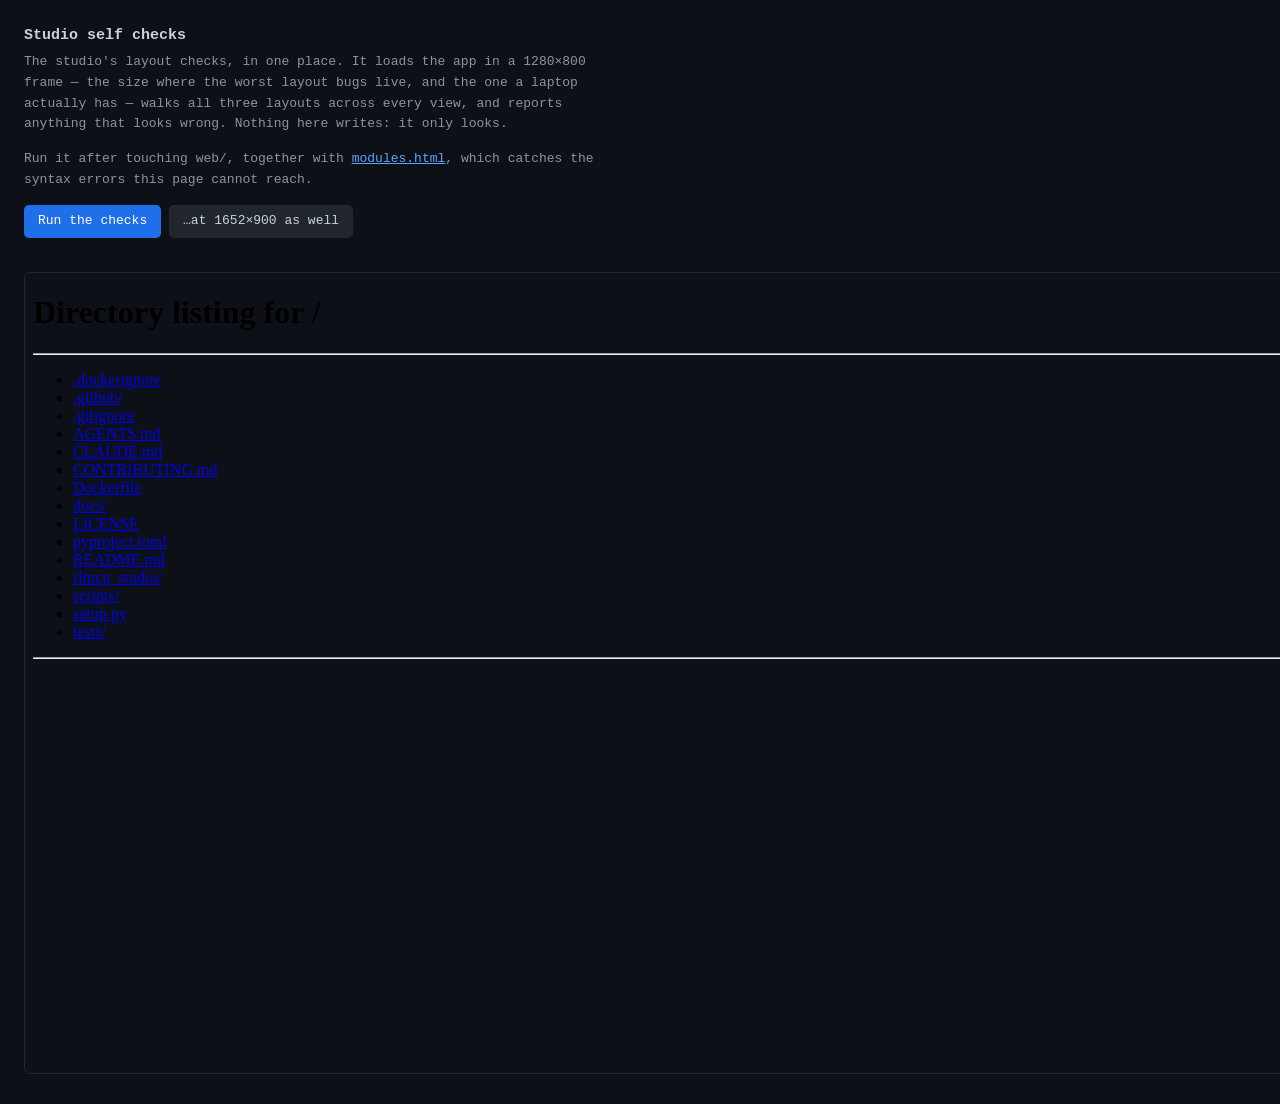
<file: rlmcp_studio/web/dev/checks.html>
<!doctype html>
<meta charset="utf-8">
<title>rlmcp studio — self checks</title>
<style>
  body { font: 13px/1.6 ui-monospace, monospace; background: #0d1117; color: #c9d1d9;
         margin: 0; padding: 24px; }
  h1 { font-size: 15px; margin: 0 0 4px; }
  p  { color: #8b949e; margin: 0 0 14px; max-width: 74ch; }
  button { font: inherit; background: #1f6feb; color: #fff; border: 0; border-radius: 5px;
           padding: 6px 14px; cursor: pointer; }
  button.ghost { background: #21262d; color: #c9d1d9; }
  #out { margin-top: 18px; }
  .row { display: grid; grid-template-columns: 20px 230px minmax(0, 1fr); gap: 10px;
         padding: 3px 0; border-bottom: 1px solid #21262d; }
  .ok { color: #3fb950; } .bad { color: #f85149; } .note { color: #8b949e; }
  #sum { margin-top: 16px; font-size: 14px; }
  iframe { width: 1280px; height: 800px; border: 1px solid #21262d; border-radius: 6px;
           margin-top: 16px; background: #0d1117; }
</style>

<h1>Studio self checks</h1>
<p>
  The studio's layout checks, in one place. It loads the app in
  a 1280×800 frame — the size where the worst layout bugs live, and the one a
  laptop actually has — walks all three layouts across every view, and
  reports anything that looks wrong. Nothing here writes: it only looks.
</p>
<p>
  Run it after touching <code>web/</code>, together with
  <a href="modules.html" style="color:#58a6ff">modules.html</a>, which catches the
  syntax errors this page cannot reach.
</p>

<button id="go">Run the checks</button>
<button class="ghost" id="wide">…at 1652×900 as well</button>

<div id="out"></div>
<div id="sum"></div>
<iframe id="app" src="/" title="the studio under test"></iframe>

<script type="module">
  const LAYOUTS = ["workbench", "focus", "console"];
  const VIEWS = ["build", "overview", "control", "plots", "records",
                 "params", "source", "docs", "library"];

  const out = document.getElementById("out");
  const sum = document.getElementById("sum");
  const frame = document.getElementById("app");

  function line(mark, name, detail) {
    const row = document.createElement("div");
    row.className = "row";
    const m = document.createElement("span");
    m.textContent = mark === "ok" ? "ok" : mark === "note" ? "·" : "✗";
    m.className = mark === "ok" ? "ok" : mark === "note" ? "note" : "bad";
    const n = document.createElement("span");
    n.textContent = name;
    const d = document.createElement("span");
    d.textContent = detail || "";
    d.className = mark === "bad" ? "bad" : "note";
    row.append(m, n, d);
    out.append(row);
  }

  const wait = (ms) => new Promise(r => setTimeout(r, ms));

  /** Everything wrong with the page as it stands, as a list of sentences. */
  function textNodes(root) {
    const out = [];
    const walk = root.ownerDocument.createTreeWalker(root, NodeFilter.SHOW_TEXT);
    for (let n = walk.nextNode(); n; n = walk.nextNode()) out.push(n);
    return out;
  }

  function faults(win, where) {
    const doc = win.document;
    const bad = [];
    const stage = doc.querySelector(".stage");
    if (!stage) return [`${where}: no stage rendered at all`];

    // A literal null or undefined printed as text -- `append(null)` does this,
    // and it stringifies to a text node that is *exactly* that word. Scanning
    // `textContent` for the word anywhere is a different and much weaker test,
    // and it cries wolf on `/dev/null` inside a Bash call in the agent
    // transcript, or `"articulation": null,` inside a JSON patch in Diff --
    // both of which are the content being correct. So: a text node whose whole
    // value is the word, and not one inside code, a patch or a transcript,
    // where a program's own output legitimately says it.
    const CODEISH = ".patch, pre, code, .m-tool-out, .doc-source, .argfull";
    for (const node of textNodes(stage)) {
      const value = (node.nodeValue || "").trim();
      if (value !== "null" && value !== "undefined") continue;
      if (node.parentElement && node.parentElement.closest(CODEISH)) continue;
      bad.push(`${where}: a literal "${value}" is on screen`);
      break;
    }
    // The renderer's own guard, which only appears when a paint threw.
    if (doc.getElementById("paint-crash")) {
      bad.push(`${where}: the paint guard is showing`);
    }
    // Cards drawn on top of each other -- a grid track shrinking under
    // `overflow: hidden` content, which is invisible from a tall window.
    const cards = [...stage.querySelectorAll(".card")].filter(c => c.offsetParent);
    for (let i = 0; i < cards.length; i++) {
      for (let j = i + 1; j < cards.length; j++) {
        if (cards[i].contains(cards[j]) || cards[j].contains(cards[i])) continue;
        const a = cards[i].getBoundingClientRect(), b = cards[j].getBoundingClientRect();
        const x = Math.min(a.right, b.right) - Math.max(a.left, b.left);
        const y = Math.min(a.bottom, b.bottom) - Math.max(a.top, b.top);
        if (x > 8 && y > 8) bad.push(`${where}: two cards overlap by ${Math.round(x)}×${Math.round(y)}px`);
      }
    }
    // The page itself must never scroll sideways; panes may.
    if (doc.documentElement.scrollWidth > win.innerWidth + 1) {
      bad.push(`${where}: the page scrolls sideways`);
    }
    // Content wider than its box *with nothing able to scroll it*. A long diff
    // line inside a pane that scrolls is fine -- you can reach it; the same
    // line with no scrolling ancestor is content you cannot get to.
    const scrolls = (e) => {
      for (let n = e.parentElement; n && n !== doc.body; n = n.parentElement) {
        const x = win.getComputedStyle(n).overflowX;
        if (x === "auto" || x === "scroll") return true;
      }
      return false;
    };
    for (const e of stage.querySelectorAll("*")) {
      const r = e.getBoundingClientRect();
      if (r.width > 0 && e.scrollWidth > r.width + 40
          && win.getComputedStyle(e).overflowX === "visible"
          && !(e instanceof win.SVGElement) && !scrolls(e)) {
        bad.push(`${where}: ${e.className || e.tagName} runs ${Math.round(e.scrollWidth - r.width)}px past its box with nothing to scroll it`);
        break;                       // one per view is enough to go and look
      }
    }
    return bad;
  }

  async function run(width, height) {
    frame.style.width = `${width}px`;
    frame.style.height = `${height}px`;
    frame.src = "/";
    await new Promise(r => { frame.onload = r; });
    await wait(3500);                       // boot, first fetches, first paint

    const win = frame.contentWindow;
    const state = await win.eval('import("/static/js/state.js")');
    let problems = 0;

    for (const layout of LAYOUTS) {
      for (const view of VIEWS) {
        state.setLayout(layout);
        state.setView(view);
        await wait(850);
        const bad = faults(win, `${layout}/${view}`);
        problems += bad.length;
        if (bad.length) bad.forEach(b => line("bad", `${width}px`, b));
      }
    }
    line(problems ? "bad" : "ok", `${width}×${height}`,
         problems ? `${problems} problem(s) above`
                  : `${LAYOUTS.length * VIEWS.length} view/layout combinations, nothing wrong`);
    return problems;
  }

  async function all(widths) {
    out.textContent = "";
    sum.textContent = "running…";
    let total = 0;
    for (const [w, h] of widths) total += await run(w, h);
    sum.textContent = total ? `${total} problem(s)` : "clean";
    sum.className = total ? "bad" : "ok";
  }

  document.getElementById("go").onclick = () => all([[1280, 800]]);
  document.getElementById("wide").onclick = () => all([[1280, 800], [1652, 900]]);
</script>
</file>
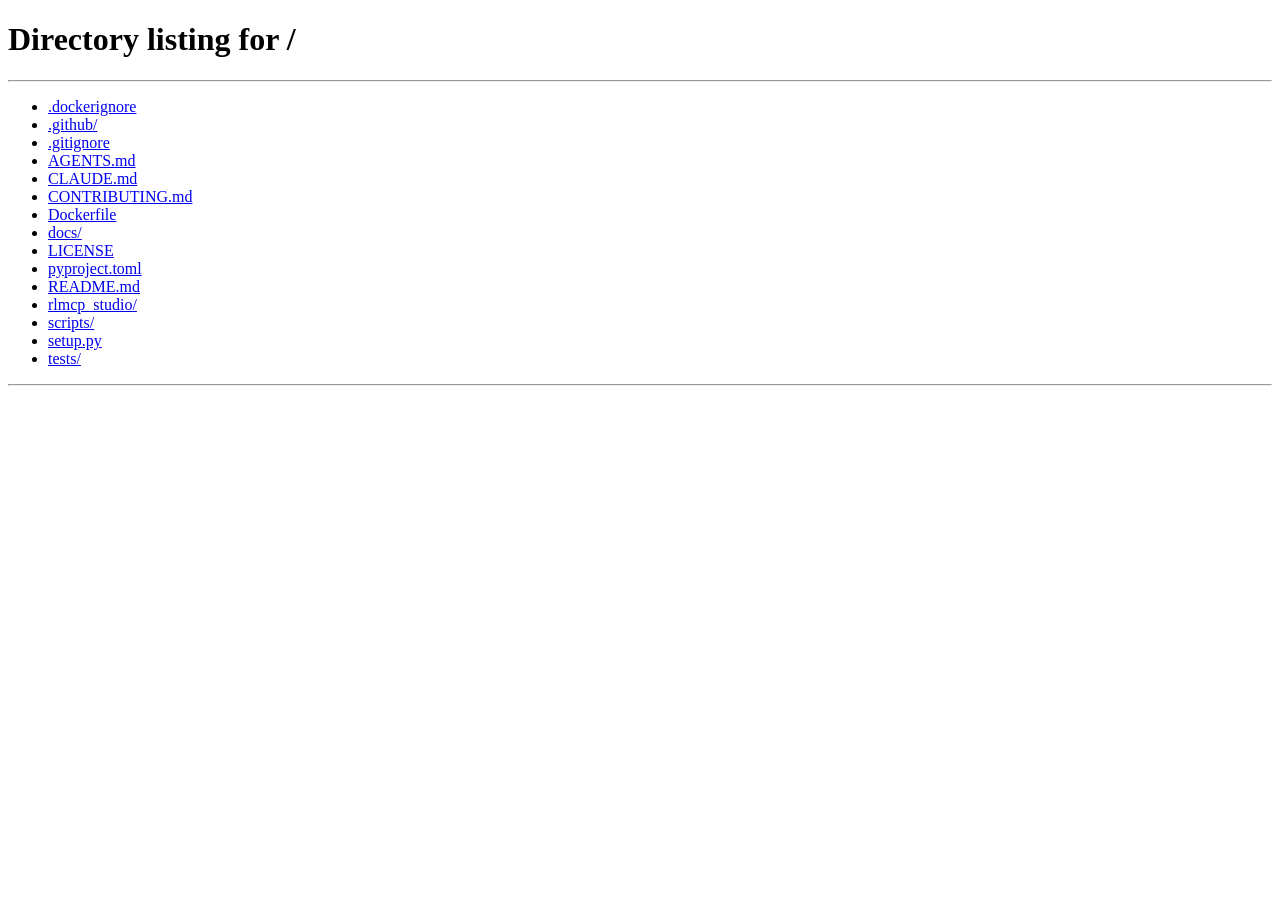
<file: rlmcp_studio/web/dev/goto.html>
<!doctype html>
<meta charset="utf-8">
<title>rlmcp studio — open at</title>

<!--
  Open the app in a named state, from a URL.

  The app keeps where you are in localStorage — the task, the view, the layout
  — which is right for a person and useless for anything that arrives with a
  fresh profile: a headless browser taking a screenshot, a link in a report, a
  second window opened to compare two runs. All of them land wherever the last
  visit left off, which for a fresh profile is nowhere in particular.

  So: /static/dev/goto.html?task=X&view=build&layout=focus&run=012 writes those
  four keys and hands over to the app. It is a dev page rather than a feature
  because the feature is deep links proper — the URL naming what you are
  looking at, and updating as you move — and this is the smallest thing that
  makes the app screenshotable in the meantime.
-->

<style>
  body { background: #0E1315; color: #8497A0; font: 13px/1.6 ui-monospace, monospace;
         margin: 0; display: grid; place-items: center; height: 100vh; }
</style>

<p id="say">opening…</p>

<script>
  const want = new URLSearchParams(location.search);
  const keys = { task: "rlmcp.task", view: "rlmcp.view", layout: "rlmcp.layout",
                 scheme: "rlmcp.scheme", robot: "rlmcp.robotMode" };
  const set = [];
  for (const [param, key] of Object.entries(keys)) {
    const value = want.get(param);
    if (value) { localStorage.setItem(key, value); set.push(`${key}=${value}`); }
  }
  // The run is not a localStorage key — the app picks it from the rail — so it
  // is carried across as a hash the app can read on boot if it ever wants to.
  const run = want.get("run") || "";
  // `term=1` is passed *through* rather than stored: opening the drawer forks
  // a shell, so it is deliberately not something the app remembers. It is here
  // because a headless browser cannot click the Terminal button, and a picture
  // of the drawer is the only way to review how it looks.
  const term = want.get("term") === "1" ? "?term=1" : "";
  document.getElementById("say").textContent = set.join("  ") || "nothing to set";
  location.replace("/" + term + (run ? `#run=${encodeURIComponent(run)}` : ""));
</script>
</file>
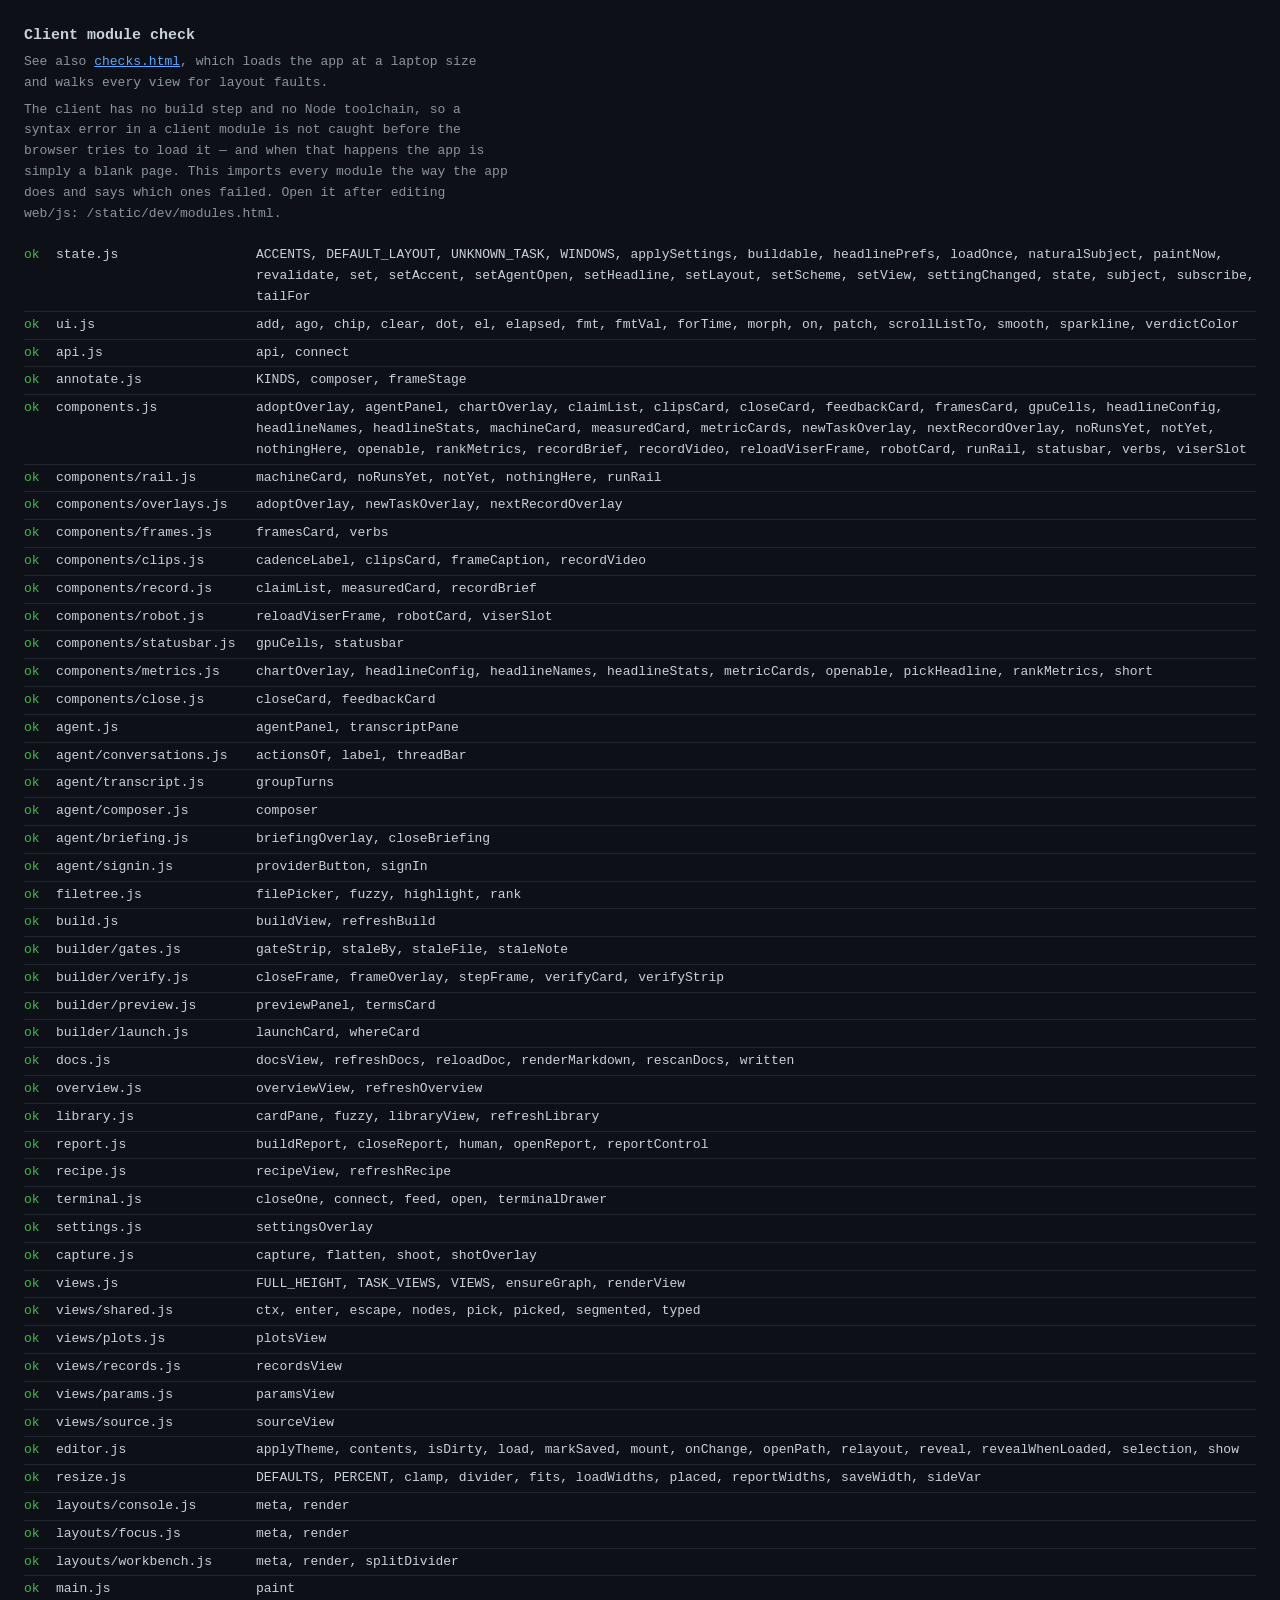
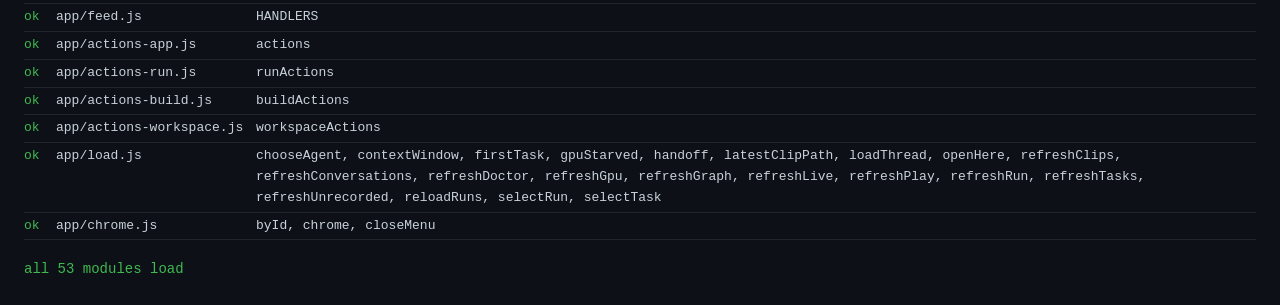
<file: rlmcp_studio/web/dev/modules.html>
<!doctype html>
<meta charset="utf-8">
<title>rlmcp studio — module check</title>
<style>
  body { font: 13px/1.6 ui-monospace, monospace; background: #0d1117; color: #c9d1d9;
         margin: 0; padding: 24px; }
  h1 { font-size: 15px; margin: 0 0 4px; }
  p { color: #8b949e; margin: 0 0 18px; max-width: 62ch; }
  .row { display: grid; grid-template-columns: 22px 190px minmax(0, 1fr); gap: 10px;
         padding: 3px 0; border-bottom: 1px solid #21262d; }
  .ok { color: #3fb950; } .bad { color: #f85149; }
  pre { margin: 2px 0 0; white-space: pre-wrap; color: #f85149; }
  #sum { margin-top: 18px; font-size: 14px; }
</style>
<h1>Client module check</h1>
<p style="margin-bottom:6px">
  See also <a href="checks.html" style="color:#58a6ff">checks.html</a>, which
  loads the app at a laptop size and walks every view for layout faults.
</p>
<p>
  The client has no build step and no Node toolchain, so a syntax error in a
  client module is not caught before the browser tries to load it — and when that
  happens the app is simply a blank page. This imports every module the way the
  app does and says which ones failed. Open it after editing <code>web/js</code>:
  <code>/static/dev/modules.html</code>.
</p>
<div id="out"></div>
<div id="sum">importing…</div>
<script type="module">
  // Kept in step with the app by hand — a module the app imports but this one
  // does not is the only way to be missed here, so add new modules to both.
  const MODULES = [
    "../js/state.js", "../js/ui.js", "../js/api.js", "../js/annotate.js",
    "../js/components.js", "../js/components/rail.js", "../js/components/overlays.js",
    "../js/components/frames.js", "../js/components/clips.js", "../js/components/record.js",
    "../js/components/robot.js", "../js/components/statusbar.js",
    "../js/components/metrics.js", "../js/components/close.js",
    "../js/agent.js", "../js/agent/conversations.js", "../js/agent/transcript.js",
    "../js/agent/composer.js", "../js/agent/briefing.js", "../js/agent/signin.js",
    "../js/filetree.js",
    "../js/build.js", "../js/builder/gates.js", "../js/builder/verify.js",
    "../js/builder/preview.js", "../js/builder/launch.js",
    "../js/docs.js", "../js/overview.js", "../js/library.js", "../js/report.js", "../js/recipe.js", "../js/terminal.js", "../js/settings.js", "../js/capture.js",
    "../js/views.js", "../js/views/shared.js", "../js/views/plots.js", "../js/views/records.js",
    "../js/views/params.js", "../js/views/source.js",
    "../js/editor.js", "../js/resize.js",
    "../js/layouts/console.js", "../js/layouts/focus.js",
    "../js/layouts/workbench.js", "../js/main.js",
    // After main.js, which imports them: the action tables are reached through
    // `app/actions-app.js`, which assembles them as it loads.
    "../js/app/feed.js", "../js/app/actions-app.js", "../js/app/actions-run.js",
    "../js/app/actions-build.js", "../js/app/actions-workspace.js",
    "../js/app/load.js", "../js/app/chrome.js",
  ];
  const out = document.getElementById("out");
  let bad = 0;

  for (const path of MODULES) {
    const row = document.createElement("div");
    row.className = "row";
    const mark = document.createElement("span");
    const name = document.createElement("span");
    const note = document.createElement("span");
    name.textContent = path.replace("../js/", "");
    row.append(mark, name, note);
    out.append(row);
    try {
      const module = await import(path);
      mark.textContent = "ok";
      mark.className = "ok";
      note.textContent = Object.keys(module).sort().join(", ") || "(no exports)";
    } catch (err) {
      bad += 1;
      mark.textContent = "✗";
      mark.className = "bad";
      const pre = document.createElement("pre");
      pre.textContent = `${err.name}: ${err.message}`;
      note.append(pre);
      // Also to the console, so a tool reading console messages sees it.
      console.error(`module ${path} failed:`, err);
    }
  }

  const sum = document.getElementById("sum");
  sum.textContent = bad
    ? `${bad} of ${MODULES.length} modules failed to load`
    : `all ${MODULES.length} modules load`;
  sum.className = bad ? "bad" : "ok";
  console.log(`[module-check] ${MODULES.length - bad}/${MODULES.length} ok`);
</script>
</file>
